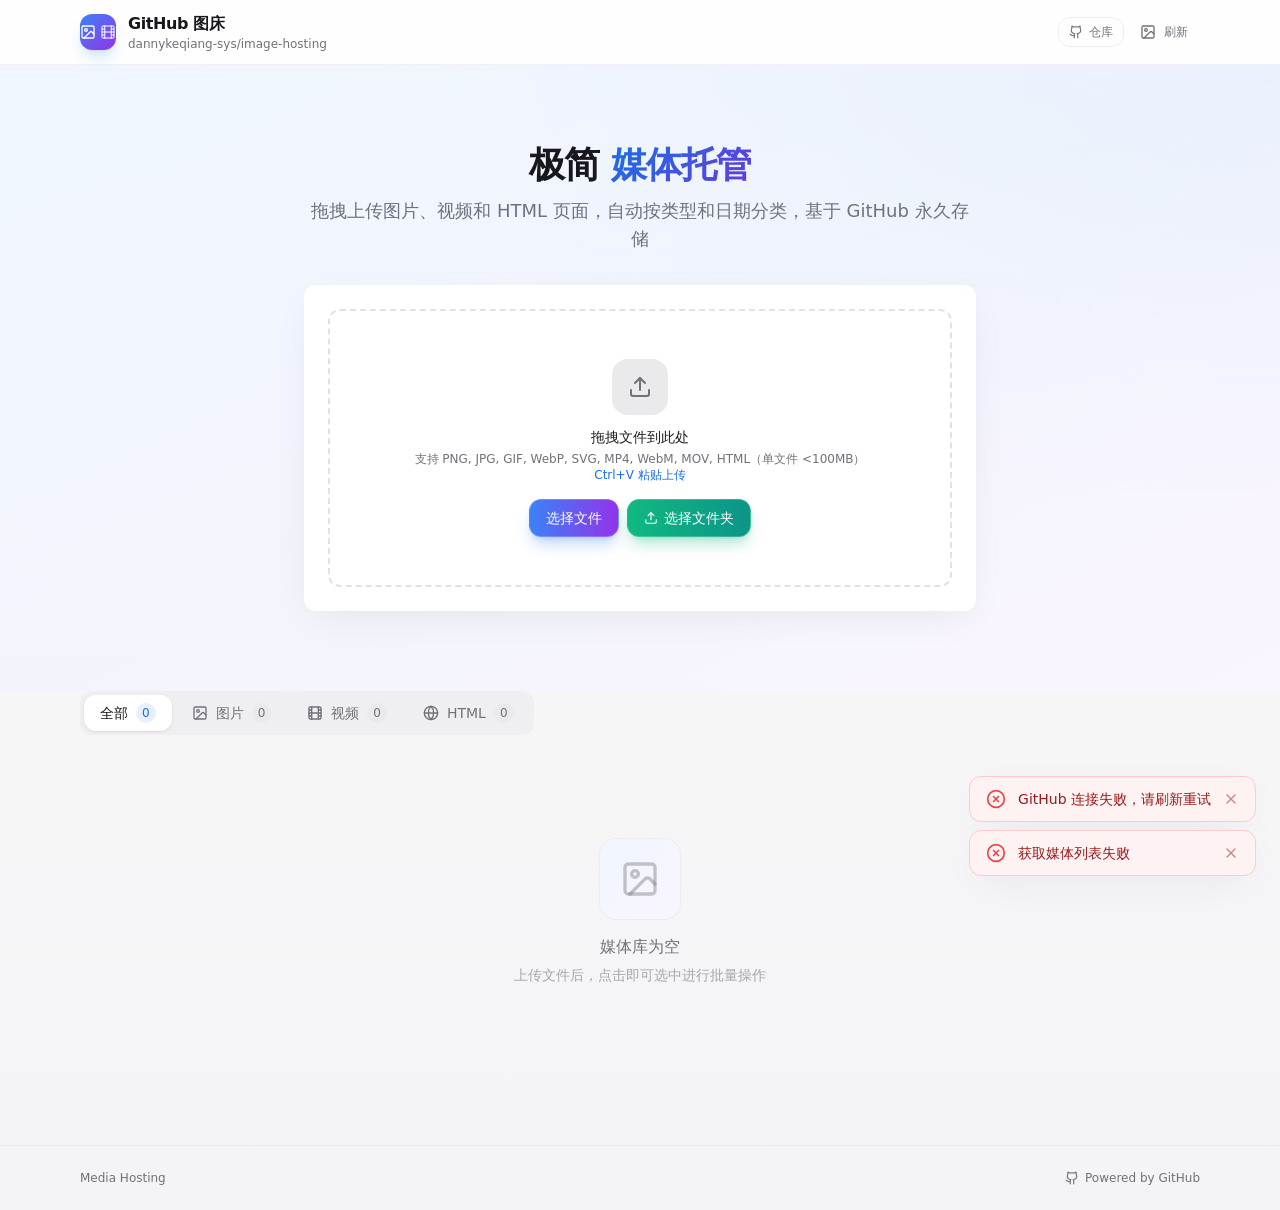
<file: index.html>
<!doctype html>
<html lang="zh-CN">
  <head>
    <meta charset="UTF-8" />
    <link rel="icon" type="image/svg+xml" href="./favicon.svg" />
    <meta name="viewport" content="width=device-width, initial-scale=1.0" />
    <meta name="description" content="GitHub 图床 - 极简图片上传与管理工具" />
    <title>GitHub 图床 - 图片上传与托管</title>
    <script type="module" crossorigin src="./assets/index-T_i9uP7w.js"></script>
    <link rel="stylesheet" crossorigin href="./assets/index-oltvJMyy.css">
  </head>
  <body>
    <div id="root"></div>
  </body>
</html>
</file>
<file: assets/index-oltvJMyy.css>
*,:before,:after{--tw-border-spacing-x: 0;--tw-border-spacing-y: 0;--tw-translate-x: 0;--tw-translate-y: 0;--tw-rotate: 0;--tw-skew-x: 0;--tw-skew-y: 0;--tw-scale-x: 1;--tw-scale-y: 1;--tw-pan-x: ;--tw-pan-y: ;--tw-pinch-zoom: ;--tw-scroll-snap-strictness: proximity;--tw-gradient-from-position: ;--tw-gradient-via-position: ;--tw-gradient-to-position: ;--tw-ordinal: ;--tw-slashed-zero: ;--tw-numeric-figure: ;--tw-numeric-spacing: ;--tw-numeric-fraction: ;--tw-ring-inset: ;--tw-ring-offset-width: 0px;--tw-ring-offset-color: #fff;--tw-ring-color: rgb(59 130 246 / .5);--tw-ring-offset-shadow: 0 0 #0000;--tw-ring-shadow: 0 0 #0000;--tw-shadow: 0 0 #0000;--tw-shadow-colored: 0 0 #0000;--tw-blur: ;--tw-brightness: ;--tw-contrast: ;--tw-grayscale: ;--tw-hue-rotate: ;--tw-invert: ;--tw-saturate: ;--tw-sepia: ;--tw-drop-shadow: ;--tw-backdrop-blur: ;--tw-backdrop-brightness: ;--tw-backdrop-contrast: ;--tw-backdrop-grayscale: ;--tw-backdrop-hue-rotate: ;--tw-backdrop-invert: ;--tw-backdrop-opacity: ;--tw-backdrop-saturate: ;--tw-backdrop-sepia: ;--tw-contain-size: ;--tw-contain-layout: ;--tw-contain-paint: ;--tw-contain-style: }::backdrop{--tw-border-spacing-x: 0;--tw-border-spacing-y: 0;--tw-translate-x: 0;--tw-translate-y: 0;--tw-rotate: 0;--tw-skew-x: 0;--tw-skew-y: 0;--tw-scale-x: 1;--tw-scale-y: 1;--tw-pan-x: ;--tw-pan-y: ;--tw-pinch-zoom: ;--tw-scroll-snap-strictness: proximity;--tw-gradient-from-position: ;--tw-gradient-via-position: ;--tw-gradient-to-position: ;--tw-ordinal: ;--tw-slashed-zero: ;--tw-numeric-figure: ;--tw-numeric-spacing: ;--tw-numeric-fraction: ;--tw-ring-inset: ;--tw-ring-offset-width: 0px;--tw-ring-offset-color: #fff;--tw-ring-color: rgb(59 130 246 / .5);--tw-ring-offset-shadow: 0 0 #0000;--tw-ring-shadow: 0 0 #0000;--tw-shadow: 0 0 #0000;--tw-shadow-colored: 0 0 #0000;--tw-blur: ;--tw-brightness: ;--tw-contrast: ;--tw-grayscale: ;--tw-hue-rotate: ;--tw-invert: ;--tw-saturate: ;--tw-sepia: ;--tw-drop-shadow: ;--tw-backdrop-blur: ;--tw-backdrop-brightness: ;--tw-backdrop-contrast: ;--tw-backdrop-grayscale: ;--tw-backdrop-hue-rotate: ;--tw-backdrop-invert: ;--tw-backdrop-opacity: ;--tw-backdrop-saturate: ;--tw-backdrop-sepia: ;--tw-contain-size: ;--tw-contain-layout: ;--tw-contain-paint: ;--tw-contain-style: }*,:before,:after{box-sizing:border-box;border-width:0;border-style:solid;border-color:#e5e7eb}:before,:after{--tw-content: ""}html,:host{line-height:1.5;-webkit-text-size-adjust:100%;-moz-tab-size:4;-o-tab-size:4;tab-size:4;font-family:ui-sans-serif,system-ui,sans-serif,"Apple Color Emoji","Segoe UI Emoji",Segoe UI Symbol,"Noto Color Emoji";font-feature-settings:normal;font-variation-settings:normal;-webkit-tap-highlight-color:transparent}body{margin:0;line-height:inherit}hr{height:0;color:inherit;border-top-width:1px}abbr:where([title]){-webkit-text-decoration:underline dotted;text-decoration:underline dotted}h1,h2,h3,h4,h5,h6{font-size:inherit;font-weight:inherit}a{color:inherit;text-decoration:inherit}b,strong{font-weight:bolder}code,kbd,samp,pre{font-family:ui-monospace,SFMono-Regular,Menlo,Monaco,Consolas,Liberation Mono,Courier New,monospace;font-feature-settings:normal;font-variation-settings:normal;font-size:1em}small{font-size:80%}sub,sup{font-size:75%;line-height:0;position:relative;vertical-align:baseline}sub{bottom:-.25em}sup{top:-.5em}table{text-indent:0;border-color:inherit;border-collapse:collapse}button,input,optgroup,select,textarea{font-family:inherit;font-feature-settings:inherit;font-variation-settings:inherit;font-size:100%;font-weight:inherit;line-height:inherit;letter-spacing:inherit;color:inherit;margin:0;padding:0}button,select{text-transform:none}button,input:where([type=button]),input:where([type=reset]),input:where([type=submit]){-webkit-appearance:button;background-color:transparent;background-image:none}:-moz-focusring{outline:auto}:-moz-ui-invalid{box-shadow:none}progress{vertical-align:baseline}::-webkit-inner-spin-button,::-webkit-outer-spin-button{height:auto}[type=search]{-webkit-appearance:textfield;outline-offset:-2px}::-webkit-search-decoration{-webkit-appearance:none}::-webkit-file-upload-button{-webkit-appearance:button;font:inherit}summary{display:list-item}blockquote,dl,dd,h1,h2,h3,h4,h5,h6,hr,figure,p,pre{margin:0}fieldset{margin:0;padding:0}legend{padding:0}ol,ul,menu{list-style:none;margin:0;padding:0}dialog{padding:0}textarea{resize:vertical}input::-moz-placeholder,textarea::-moz-placeholder{opacity:1;color:#9ca3af}input::placeholder,textarea::placeholder{opacity:1;color:#9ca3af}button,[role=button]{cursor:pointer}:disabled{cursor:default}img,svg,video,canvas,audio,iframe,embed,object{display:block;vertical-align:middle}img,video{max-width:100%;height:auto}[hidden]:where(:not([hidden=until-found])){display:none}:root{--background: 240 10% 96%;--foreground: 240 10% 10%;--card: 0 0% 100%;--card-foreground: 240 10% 12%;--popover: 0 0% 100%;--popover-foreground: 240 10% 10%;--primary: 240 10% 12%;--primary-foreground: 0 0% 100%;--secondary: 240 5% 92%;--secondary-foreground: 240 10% 20%;--muted: 240 5% 92%;--muted-foreground: 240 4% 46%;--accent: 240 5% 92%;--accent-foreground: 240 10% 20%;--destructive: 0 72% 51%;--destructive-foreground: 0 0% 100%;--border: 240 6% 90%;--input: 240 6% 90%;--ring: 240 5% 64%;--radius: .75rem;--brand: 215 80% 50%;--brand-foreground: 0 0% 100%;--brand-light: 215 80% 96%;--brand-glow: 215 80% 60%;--surface: 240 5% 98%;--surface-foreground: 240 10% 20%;--gradient-primary: linear-gradient(135deg, hsl(215, 80%, 50%), hsl(255, 70%, 55%));--gradient-subtle: linear-gradient(180deg, hsl(240, 5%, 98%), hsl(240, 5%, 94%));--gradient-card: linear-gradient(135deg, hsl(0, 0%, 100%), hsl(240, 5%, 97%));--shadow-elegant: 0 1px 3px hsl(0 0% 0% / .06), 0 1px 2px hsl(0 0% 0% / .04);--shadow-card: 0 4px 12px hsl(0 0% 0% / .04), 0 1px 2px hsl(0 0% 0% / .02);--shadow-float: 0 10px 40px -10px hsl(0 0% 0% / .08);--shadow-glow: 0 0 40px hsl(var(--brand-glow) / .15);--transition-smooth: all .3s cubic-bezier(.4, 0, .2, 1);--transition-spring: all .4s cubic-bezier(.34, 1.56, .64, 1)}*{border-color:hsl(var(--border))}body{background-color:hsl(var(--background));color:hsl(var(--foreground));font-feature-settings:"cv02","cv03","cv04","cv11";-webkit-font-smoothing:antialiased;-moz-osx-font-smoothing:grayscale}.pointer-events-none{pointer-events:none}.pointer-events-auto{pointer-events:auto}.fixed{position:fixed}.absolute{position:absolute}.relative{position:relative}.sticky{position:sticky}.inset-0{top:0;right:0;bottom:0;left:0}.-right-2{right:-.5rem}.-top-2{top:-.5rem}.bottom-0{bottom:0}.bottom-4{bottom:1rem}.bottom-6{bottom:1.5rem}.bottom-full{bottom:100%}.left-0{left:0}.left-1\/2{left:50%}.left-3{left:.75rem}.right-0{right:0}.right-3{right:.75rem}.right-6{right:1.5rem}.top-0{top:0}.top-3{top:.75rem}.z-10{z-index:10}.z-30{z-index:30}.z-40{z-index:40}.z-50{z-index:50}.z-\[100\]{z-index:100}.mx-auto{margin-left:auto;margin-right:auto}.mb-1{margin-bottom:.25rem}.mb-2{margin-bottom:.5rem}.mb-3{margin-bottom:.75rem}.mb-4{margin-bottom:1rem}.mb-6{margin-bottom:1.5rem}.mb-8{margin-bottom:2rem}.ml-0\.5{margin-left:.125rem}.mr-1\.5{margin-right:.375rem}.mr-2{margin-right:.5rem}.mt-0\.5{margin-top:.125rem}.mt-1{margin-top:.25rem}.mt-1\.5{margin-top:.375rem}.mt-4{margin-top:1rem}.mt-5{margin-top:1.25rem}.flex{display:flex}.inline-flex{display:inline-flex}.grid{display:grid}.hidden{display:none}.aspect-square{aspect-ratio:1 / 1}.aspect-video{aspect-ratio:16 / 9}.h-1{height:.25rem}.h-1\.5{height:.375rem}.h-10{height:2.5rem}.h-12{height:3rem}.h-14{height:3.5rem}.h-16{height:4rem}.h-2{height:.5rem}.h-20{height:5rem}.h-3{height:.75rem}.h-3\.5{height:.875rem}.h-4{height:1rem}.h-5{height:1.25rem}.h-6{height:1.5rem}.h-7{height:1.75rem}.h-8{height:2rem}.h-9{height:2.25rem}.h-auto{height:auto}.h-full{height:100%}.max-h-32{max-height:8rem}.max-h-\[85vh\]{max-height:85vh}.min-h-screen{min-height:100vh}.w-10{width:2.5rem}.w-12{width:3rem}.w-14{width:3.5rem}.w-16{width:4rem}.w-20{width:5rem}.w-3{width:.75rem}.w-3\.5{width:.875rem}.w-4{width:1rem}.w-5{width:1.25rem}.w-56{width:14rem}.w-6{width:1.5rem}.w-7{width:1.75rem}.w-8{width:2rem}.w-9{width:2.25rem}.w-fit{width:-moz-fit-content;width:fit-content}.w-full{width:100%}.min-w-0{min-width:0px}.min-w-\[200px\]{min-width:200px}.min-w-\[2ch\]{min-width:2ch}.max-w-2xl{max-width:42rem}.max-w-6xl{max-width:72rem}.max-w-\[60\%\]{max-width:60%}.max-w-full{max-width:100%}.max-w-sm{max-width:24rem}.flex-1{flex:1 1 0%}.shrink-0{flex-shrink:0}.-translate-x-1\/2{--tw-translate-x: -50%;transform:translate(var(--tw-translate-x),var(--tw-translate-y)) rotate(var(--tw-rotate)) skew(var(--tw-skew-x)) skewY(var(--tw-skew-y)) scaleX(var(--tw-scale-x)) scaleY(var(--tw-scale-y))}.translate-y-0{--tw-translate-y: 0px;transform:translate(var(--tw-translate-x),var(--tw-translate-y)) rotate(var(--tw-rotate)) skew(var(--tw-skew-x)) skewY(var(--tw-skew-y)) scaleX(var(--tw-scale-x)) scaleY(var(--tw-scale-y))}.translate-y-4{--tw-translate-y: 1rem;transform:translate(var(--tw-translate-x),var(--tw-translate-y)) rotate(var(--tw-rotate)) skew(var(--tw-skew-x)) skewY(var(--tw-skew-y)) scaleX(var(--tw-scale-x)) scaleY(var(--tw-scale-y))}.scale-105{--tw-scale-x: 1.05;--tw-scale-y: 1.05;transform:translate(var(--tw-translate-x),var(--tw-translate-y)) rotate(var(--tw-rotate)) skew(var(--tw-skew-x)) skewY(var(--tw-skew-y)) scaleX(var(--tw-scale-x)) scaleY(var(--tw-scale-y))}.scale-110{--tw-scale-x: 1.1;--tw-scale-y: 1.1;transform:translate(var(--tw-translate-x),var(--tw-translate-y)) rotate(var(--tw-rotate)) skew(var(--tw-skew-x)) skewY(var(--tw-skew-y)) scaleX(var(--tw-scale-x)) scaleY(var(--tw-scale-y))}.scale-\[1\.02\]{--tw-scale-x: 1.02;--tw-scale-y: 1.02;transform:translate(var(--tw-translate-x),var(--tw-translate-y)) rotate(var(--tw-rotate)) skew(var(--tw-skew-x)) skewY(var(--tw-skew-y)) scaleX(var(--tw-scale-x)) scaleY(var(--tw-scale-y))}@keyframes fade-in{0%{opacity:0;transform:translateY(8px)}to{opacity:1;transform:translateY(0)}}.animate-fade-in{animation:fade-in .4s ease-out}@keyframes loading-bar{0%{transform:translate(-100%)}to{transform:translate(400%)}}.animate-loading-bar{animation:loading-bar 2s ease-in-out infinite}@keyframes pulse{50%{opacity:.5}}.animate-pulse{animation:pulse 2s cubic-bezier(.4,0,.6,1) infinite}@keyframes slide-up{0%{opacity:0;transform:translateY(16px)}to{opacity:1;transform:translateY(0)}}.animate-slide-up{animation:slide-up .5s ease-out}@keyframes spin{to{transform:rotate(360deg)}}.animate-spin{animation:spin 1s linear infinite}.cursor-pointer{cursor:pointer}.select-none{-webkit-user-select:none;-moz-user-select:none;user-select:none}.grid-cols-1{grid-template-columns:repeat(1,minmax(0,1fr))}.grid-cols-3{grid-template-columns:repeat(3,minmax(0,1fr))}.flex-col{flex-direction:column}.flex-wrap{flex-wrap:wrap}.items-start{align-items:flex-start}.items-center{align-items:center}.justify-end{justify-content:flex-end}.justify-center{justify-content:center}.justify-between{justify-content:space-between}.gap-1{gap:.25rem}.gap-1\.5{gap:.375rem}.gap-2{gap:.5rem}.gap-2\.5{gap:.625rem}.gap-3{gap:.75rem}.gap-4{gap:1rem}.gap-5{gap:1.25rem}.gap-6{gap:1.5rem}.space-y-1>:not([hidden])~:not([hidden]){--tw-space-y-reverse: 0;margin-top:calc(.25rem * calc(1 - var(--tw-space-y-reverse)));margin-bottom:calc(.25rem * var(--tw-space-y-reverse))}.space-y-1\.5>:not([hidden])~:not([hidden]){--tw-space-y-reverse: 0;margin-top:calc(.375rem * calc(1 - var(--tw-space-y-reverse)));margin-bottom:calc(.375rem * var(--tw-space-y-reverse))}.space-y-2>:not([hidden])~:not([hidden]){--tw-space-y-reverse: 0;margin-top:calc(.5rem * calc(1 - var(--tw-space-y-reverse)));margin-bottom:calc(.5rem * var(--tw-space-y-reverse))}.space-y-3>:not([hidden])~:not([hidden]){--tw-space-y-reverse: 0;margin-top:calc(.75rem * calc(1 - var(--tw-space-y-reverse)));margin-bottom:calc(.75rem * var(--tw-space-y-reverse))}.overflow-hidden{overflow:hidden}.overflow-y-auto{overflow-y:auto}.truncate{overflow:hidden;text-overflow:ellipsis;white-space:nowrap}.whitespace-nowrap{white-space:nowrap}.rounded-2xl{border-radius:1rem}.rounded-3xl{border-radius:1.5rem}.rounded-full{border-radius:9999px}.rounded-lg{border-radius:var(--radius)}.rounded-md{border-radius:calc(var(--radius) - 2px)}.rounded-xl{border-radius:.75rem}.border{border-width:1px}.border-0{border-width:0px}.border-2{border-width:2px}.border-b{border-bottom-width:1px}.border-r{border-right-width:1px}.border-t{border-top-width:1px}.border-dashed{border-style:dashed}.border-blue-100{--tw-border-opacity: 1;border-color:rgb(219 234 254 / var(--tw-border-opacity, 1))}.border-blue-200{--tw-border-opacity: 1;border-color:rgb(191 219 254 / var(--tw-border-opacity, 1))}.border-blue-400{--tw-border-opacity: 1;border-color:rgb(96 165 250 / var(--tw-border-opacity, 1))}.border-border{border-color:hsl(var(--border))}.border-border\/40{border-color:hsl(var(--border) / .4)}.border-border\/50{border-color:hsl(var(--border) / .5)}.border-border\/60{border-color:hsl(var(--border) / .6)}.border-brand{border-color:hsl(var(--brand))}.border-destructive\/20{border-color:hsl(var(--destructive) / .2)}.border-green-200{--tw-border-opacity: 1;border-color:rgb(187 247 208 / var(--tw-border-opacity, 1))}.border-input{border-color:hsl(var(--input))}.border-muted-foreground\/20{border-color:hsl(var(--muted-foreground) / .2)}.border-muted-foreground\/30{border-color:hsl(var(--muted-foreground) / .3)}.border-red-200{--tw-border-opacity: 1;border-color:rgb(254 202 202 / var(--tw-border-opacity, 1))}.border-transparent{border-color:transparent}.border-white\/20{border-color:#fff3}.bg-background{background-color:hsl(var(--background))}.bg-black\/0{background-color:#0000}.bg-black\/10{background-color:#0000001a}.bg-black\/5{background-color:#0000000d}.bg-black\/50{background-color:#00000080}.bg-black\/60{background-color:#0009}.bg-black\/85{background-color:#000000d9}.bg-blue-200{--tw-bg-opacity: 1;background-color:rgb(191 219 254 / var(--tw-bg-opacity, 1))}.bg-blue-50{--tw-bg-opacity: 1;background-color:rgb(239 246 255 / var(--tw-bg-opacity, 1))}.bg-blue-50\/50{background-color:#eff6ff80}.bg-blue-500{--tw-bg-opacity: 1;background-color:rgb(59 130 246 / var(--tw-bg-opacity, 1))}.bg-blue-500\/20{background-color:#3b82f633}.bg-brand{background-color:hsl(var(--brand))}.bg-brand\/10{background-color:hsl(var(--brand) / .1)}.bg-card{background-color:hsl(var(--card))}.bg-card\/80{background-color:hsl(var(--card) / .8)}.bg-destructive{background-color:hsl(var(--destructive))}.bg-green-50{--tw-bg-opacity: 1;background-color:rgb(240 253 244 / var(--tw-bg-opacity, 1))}.bg-muted{background-color:hsl(var(--muted))}.bg-muted\/50{background-color:hsl(var(--muted) / .5)}.bg-muted\/60{background-color:hsl(var(--muted) / .6)}.bg-muted\/80{background-color:hsl(var(--muted) / .8)}.bg-orange-100{--tw-bg-opacity: 1;background-color:rgb(255 237 213 / var(--tw-bg-opacity, 1))}.bg-orange-500{--tw-bg-opacity: 1;background-color:rgb(249 115 22 / var(--tw-bg-opacity, 1))}.bg-orange-500\/80{background-color:#f97316cc}.bg-popover{background-color:hsl(var(--popover))}.bg-primary{background-color:hsl(var(--primary))}.bg-red-50{--tw-bg-opacity: 1;background-color:rgb(254 242 242 / var(--tw-bg-opacity, 1))}.bg-secondary{background-color:hsl(var(--secondary))}.bg-white{--tw-bg-opacity: 1;background-color:rgb(255 255 255 / var(--tw-bg-opacity, 1))}.bg-white\/10{background-color:#ffffff1a}.bg-white\/90{background-color:#ffffffe6}.bg-white\/95{background-color:#fffffff2}.bg-\[radial-gradient\(ellipse_at_top_right\,_var\(--tw-gradient-stops\)\)\]{background-image:radial-gradient(ellipse at top right,var(--tw-gradient-stops))}.bg-gradient-to-b{background-image:linear-gradient(to bottom,var(--tw-gradient-stops))}.bg-gradient-to-br{background-image:linear-gradient(to bottom right,var(--tw-gradient-stops))}.bg-gradient-to-r{background-image:linear-gradient(to right,var(--tw-gradient-stops))}.from-blue-100\/40{--tw-gradient-from: rgb(219 234 254 / .4) var(--tw-gradient-from-position);--tw-gradient-to: rgb(219 234 254 / 0) var(--tw-gradient-to-position);--tw-gradient-stops: var(--tw-gradient-from), var(--tw-gradient-to)}.from-blue-50{--tw-gradient-from: #eff6ff var(--tw-gradient-from-position);--tw-gradient-to: rgb(239 246 255 / 0) var(--tw-gradient-to-position);--tw-gradient-stops: var(--tw-gradient-from), var(--tw-gradient-to)}.from-blue-500{--tw-gradient-from: #3b82f6 var(--tw-gradient-from-position);--tw-gradient-to: rgb(59 130 246 / 0) var(--tw-gradient-to-position);--tw-gradient-stops: var(--tw-gradient-from), var(--tw-gradient-to)}.from-blue-600{--tw-gradient-from: #2563eb var(--tw-gradient-from-position);--tw-gradient-to: rgb(37 99 235 / 0) var(--tw-gradient-to-position);--tw-gradient-stops: var(--tw-gradient-from), var(--tw-gradient-to)}.from-emerald-500{--tw-gradient-from: #10b981 var(--tw-gradient-from-position);--tw-gradient-to: rgb(16 185 129 / 0) var(--tw-gradient-to-position);--tw-gradient-stops: var(--tw-gradient-from), var(--tw-gradient-to)}.from-gray-100{--tw-gradient-from: #f3f4f6 var(--tw-gradient-from-position);--tw-gradient-to: rgb(243 244 246 / 0) var(--tw-gradient-to-position);--tw-gradient-stops: var(--tw-gradient-from), var(--tw-gradient-to)}.from-orange-50{--tw-gradient-from: #fff7ed var(--tw-gradient-from-position);--tw-gradient-to: rgb(255 247 237 / 0) var(--tw-gradient-to-position);--tw-gradient-stops: var(--tw-gradient-from), var(--tw-gradient-to)}.from-surface{--tw-gradient-from: hsl(var(--surface)) var(--tw-gradient-from-position);--tw-gradient-to: hsl(var(--surface) / 0) var(--tw-gradient-to-position);--tw-gradient-stops: var(--tw-gradient-from), var(--tw-gradient-to)}.via-amber-50{--tw-gradient-to: rgb(255 251 235 / 0) var(--tw-gradient-to-position);--tw-gradient-stops: var(--tw-gradient-from), #fffbeb var(--tw-gradient-via-position), var(--tw-gradient-to)}.via-indigo-50\/50{--tw-gradient-to: rgb(238 242 255 / 0) var(--tw-gradient-to-position);--tw-gradient-stops: var(--tw-gradient-from), rgb(238 242 255 / .5) var(--tw-gradient-via-position), var(--tw-gradient-to)}.via-purple-500{--tw-gradient-to: rgb(168 85 247 / 0) var(--tw-gradient-to-position);--tw-gradient-stops: var(--tw-gradient-from), #a855f7 var(--tw-gradient-via-position), var(--tw-gradient-to)}.via-transparent{--tw-gradient-to: rgb(0 0 0 / 0) var(--tw-gradient-to-position);--tw-gradient-stops: var(--tw-gradient-from), transparent var(--tw-gradient-via-position), var(--tw-gradient-to)}.to-amber-50{--tw-gradient-to: #fffbeb var(--tw-gradient-to-position)}.to-background{--tw-gradient-to: hsl(var(--background)) var(--tw-gradient-to-position)}.to-gray-200{--tw-gradient-to: #e5e7eb var(--tw-gradient-to-position)}.to-pink-500{--tw-gradient-to: #ec4899 var(--tw-gradient-to-position)}.to-purple-50{--tw-gradient-to: #faf5ff var(--tw-gradient-to-position)}.to-purple-600{--tw-gradient-to: #9333ea var(--tw-gradient-to-position)}.to-purple-700{--tw-gradient-to: #7e22ce var(--tw-gradient-to-position)}.to-teal-600{--tw-gradient-to: #0d9488 var(--tw-gradient-to-position)}.to-transparent{--tw-gradient-to: transparent var(--tw-gradient-to-position)}.to-yellow-50{--tw-gradient-to: #fefce8 var(--tw-gradient-to-position)}.object-contain{-o-object-fit:contain;object-fit:contain}.object-cover{-o-object-fit:cover;object-fit:cover}.p-1{padding:.25rem}.p-3\.5{padding:.875rem}.p-4{padding:1rem}.p-6{padding:1.5rem}.p-8{padding:2rem}.px-1{padding-left:.25rem;padding-right:.25rem}.px-1\.5{padding-left:.375rem;padding-right:.375rem}.px-10{padding-left:2.5rem;padding-right:2.5rem}.px-2{padding-left:.5rem;padding-right:.5rem}.px-2\.5{padding-left:.625rem;padding-right:.625rem}.px-3{padding-left:.75rem;padding-right:.75rem}.px-4{padding-left:1rem;padding-right:1rem}.px-6{padding-left:1.5rem;padding-right:1.5rem}.px-8{padding-left:2rem;padding-right:2rem}.py-0\.5{padding-top:.125rem;padding-bottom:.125rem}.py-1{padding-top:.25rem;padding-bottom:.25rem}.py-1\.5{padding-top:.375rem;padding-bottom:.375rem}.py-12{padding-top:3rem;padding-bottom:3rem}.py-2{padding-top:.5rem;padding-bottom:.5rem}.py-2\.5{padding-top:.625rem;padding-bottom:.625rem}.py-20{padding-top:5rem;padding-bottom:5rem}.py-3{padding-top:.75rem;padding-bottom:.75rem}.py-6{padding-top:1.5rem;padding-bottom:1.5rem}.py-8{padding-top:2rem;padding-bottom:2rem}.pb-20{padding-bottom:5rem}.pb-8{padding-bottom:2rem}.pr-3{padding-right:.75rem}.pt-0{padding-top:0}.pt-1\.5{padding-top:.375rem}.pt-2{padding-top:.5rem}.text-left{text-align:left}.text-center{text-align:center}.text-3xl{font-size:1.875rem;line-height:2.25rem}.text-\[10px\]{font-size:10px}.text-base{font-size:1rem;line-height:1.5rem}.text-lg{font-size:1.125rem;line-height:1.75rem}.text-sm{font-size:.875rem;line-height:1.25rem}.text-xl{font-size:1.25rem;line-height:1.75rem}.text-xs{font-size:.75rem;line-height:1rem}.font-bold{font-weight:700}.font-medium{font-weight:500}.font-semibold{font-weight:600}.tabular-nums{--tw-numeric-spacing: tabular-nums;font-variant-numeric:var(--tw-ordinal) var(--tw-slashed-zero) var(--tw-numeric-figure) var(--tw-numeric-spacing) var(--tw-numeric-fraction)}.leading-none{line-height:1}.leading-tight{line-height:1.25}.tracking-tight{letter-spacing:-.025em}.text-blue-500{--tw-text-opacity: 1;color:rgb(59 130 246 / var(--tw-text-opacity, 1))}.text-blue-600{--tw-text-opacity: 1;color:rgb(37 99 235 / var(--tw-text-opacity, 1))}.text-blue-800{--tw-text-opacity: 1;color:rgb(30 64 175 / var(--tw-text-opacity, 1))}.text-brand{color:hsl(var(--brand))}.text-card-foreground{color:hsl(var(--card-foreground))}.text-destructive{color:hsl(var(--destructive))}.text-destructive-foreground{color:hsl(var(--destructive-foreground))}.text-foreground{color:hsl(var(--foreground))}.text-foreground\/70{color:hsl(var(--foreground) / .7)}.text-foreground\/80{color:hsl(var(--foreground) / .8)}.text-green-500{--tw-text-opacity: 1;color:rgb(34 197 94 / var(--tw-text-opacity, 1))}.text-green-600{--tw-text-opacity: 1;color:rgb(22 163 74 / var(--tw-text-opacity, 1))}.text-green-700{--tw-text-opacity: 1;color:rgb(21 128 61 / var(--tw-text-opacity, 1))}.text-green-800{--tw-text-opacity: 1;color:rgb(22 101 52 / var(--tw-text-opacity, 1))}.text-muted-foreground{color:hsl(var(--muted-foreground))}.text-muted-foreground\/40{color:hsl(var(--muted-foreground) / .4)}.text-muted-foreground\/60{color:hsl(var(--muted-foreground) / .6)}.text-muted-foreground\/70{color:hsl(var(--muted-foreground) / .7)}.text-orange-400{--tw-text-opacity: 1;color:rgb(251 146 60 / var(--tw-text-opacity, 1))}.text-orange-500{--tw-text-opacity: 1;color:rgb(249 115 22 / var(--tw-text-opacity, 1))}.text-primary-foreground{color:hsl(var(--primary-foreground))}.text-red-500{--tw-text-opacity: 1;color:rgb(239 68 68 / var(--tw-text-opacity, 1))}.text-red-800{--tw-text-opacity: 1;color:rgb(153 27 27 / var(--tw-text-opacity, 1))}.text-secondary-foreground{color:hsl(var(--secondary-foreground))}.text-white{--tw-text-opacity: 1;color:rgb(255 255 255 / var(--tw-text-opacity, 1))}.text-white\/50{color:#ffffff80}.text-white\/60{color:#fff9}.text-white\/70{color:#ffffffb3}.opacity-0{opacity:0}.opacity-100{opacity:1}.opacity-50{opacity:.5}.opacity-70{opacity:.7}.shadow-2xl{--tw-shadow: 0 25px 50px -12px rgb(0 0 0 / .25);--tw-shadow-colored: 0 25px 50px -12px var(--tw-shadow-color);box-shadow:var(--tw-ring-offset-shadow, 0 0 #0000),var(--tw-ring-shadow, 0 0 #0000),var(--tw-shadow)}.shadow-lg{--tw-shadow: 0 10px 15px -3px rgb(0 0 0 / .1), 0 4px 6px -4px rgb(0 0 0 / .1);--tw-shadow-colored: 0 10px 15px -3px var(--tw-shadow-color), 0 4px 6px -4px var(--tw-shadow-color);box-shadow:var(--tw-ring-offset-shadow, 0 0 #0000),var(--tw-ring-shadow, 0 0 #0000),var(--tw-shadow)}.shadow-md{--tw-shadow: 0 4px 6px -1px rgb(0 0 0 / .1), 0 2px 4px -2px rgb(0 0 0 / .1);--tw-shadow-colored: 0 4px 6px -1px var(--tw-shadow-color), 0 2px 4px -2px var(--tw-shadow-color);box-shadow:var(--tw-ring-offset-shadow, 0 0 #0000),var(--tw-ring-shadow, 0 0 #0000),var(--tw-shadow)}.shadow-xl{--tw-shadow: 0 20px 25px -5px rgb(0 0 0 / .1), 0 8px 10px -6px rgb(0 0 0 / .1);--tw-shadow-colored: 0 20px 25px -5px var(--tw-shadow-color), 0 8px 10px -6px var(--tw-shadow-color);box-shadow:var(--tw-ring-offset-shadow, 0 0 #0000),var(--tw-ring-shadow, 0 0 #0000),var(--tw-shadow)}.shadow-black\/10{--tw-shadow-color: rgb(0 0 0 / .1);--tw-shadow: var(--tw-shadow-colored)}.shadow-blue-500\/20{--tw-shadow-color: rgb(59 130 246 / .2);--tw-shadow: var(--tw-shadow-colored)}.shadow-blue-500\/30{--tw-shadow-color: rgb(59 130 246 / .3);--tw-shadow: var(--tw-shadow-colored)}.shadow-brand\/10{--tw-shadow-color: hsl(var(--brand) / .1);--tw-shadow: var(--tw-shadow-colored)}.shadow-emerald-500\/30{--tw-shadow-color: rgb(16 185 129 / .3);--tw-shadow: var(--tw-shadow-colored)}.outline{outline-style:solid}.ring-1{--tw-ring-offset-shadow: var(--tw-ring-inset) 0 0 0 var(--tw-ring-offset-width) var(--tw-ring-offset-color);--tw-ring-shadow: var(--tw-ring-inset) 0 0 0 calc(1px + var(--tw-ring-offset-width)) var(--tw-ring-color);box-shadow:var(--tw-ring-offset-shadow),var(--tw-ring-shadow),var(--tw-shadow, 0 0 #0000)}.ring-2{--tw-ring-offset-shadow: var(--tw-ring-inset) 0 0 0 var(--tw-ring-offset-width) var(--tw-ring-offset-color);--tw-ring-shadow: var(--tw-ring-inset) 0 0 0 calc(2px + var(--tw-ring-offset-width)) var(--tw-ring-color);box-shadow:var(--tw-ring-offset-shadow),var(--tw-ring-shadow),var(--tw-shadow, 0 0 #0000)}.ring-blue-400{--tw-ring-opacity: 1;--tw-ring-color: rgb(96 165 250 / var(--tw-ring-opacity, 1))}.ring-border\/50{--tw-ring-color: hsl(var(--border) / .5)}.ring-destructive{--tw-ring-color: hsl(var(--destructive))}.ring-green-400{--tw-ring-opacity: 1;--tw-ring-color: rgb(74 222 128 / var(--tw-ring-opacity, 1))}.ring-offset-1{--tw-ring-offset-width: 1px}.ring-offset-background{--tw-ring-offset-color: hsl(var(--background))}.brightness-90{--tw-brightness: brightness(.9);filter:var(--tw-blur) var(--tw-brightness) var(--tw-contrast) var(--tw-grayscale) var(--tw-hue-rotate) var(--tw-invert) var(--tw-saturate) var(--tw-sepia) var(--tw-drop-shadow)}.drop-shadow-lg{--tw-drop-shadow: drop-shadow(0 10px 8px rgb(0 0 0 / .04)) drop-shadow(0 4px 3px rgb(0 0 0 / .1));filter:var(--tw-blur) var(--tw-brightness) var(--tw-contrast) var(--tw-grayscale) var(--tw-hue-rotate) var(--tw-invert) var(--tw-saturate) var(--tw-sepia) var(--tw-drop-shadow)}.filter{filter:var(--tw-blur) var(--tw-brightness) var(--tw-contrast) var(--tw-grayscale) var(--tw-hue-rotate) var(--tw-invert) var(--tw-saturate) var(--tw-sepia) var(--tw-drop-shadow)}.backdrop-blur-sm{--tw-backdrop-blur: blur(4px);-webkit-backdrop-filter:var(--tw-backdrop-blur) var(--tw-backdrop-brightness) var(--tw-backdrop-contrast) var(--tw-backdrop-grayscale) var(--tw-backdrop-hue-rotate) var(--tw-backdrop-invert) var(--tw-backdrop-opacity) var(--tw-backdrop-saturate) var(--tw-backdrop-sepia);backdrop-filter:var(--tw-backdrop-blur) var(--tw-backdrop-brightness) var(--tw-backdrop-contrast) var(--tw-backdrop-grayscale) var(--tw-backdrop-hue-rotate) var(--tw-backdrop-invert) var(--tw-backdrop-opacity) var(--tw-backdrop-saturate) var(--tw-backdrop-sepia)}.backdrop-blur-xl{--tw-backdrop-blur: blur(24px);-webkit-backdrop-filter:var(--tw-backdrop-blur) var(--tw-backdrop-brightness) var(--tw-backdrop-contrast) var(--tw-backdrop-grayscale) var(--tw-backdrop-hue-rotate) var(--tw-backdrop-invert) var(--tw-backdrop-opacity) var(--tw-backdrop-saturate) var(--tw-backdrop-sepia);backdrop-filter:var(--tw-backdrop-blur) var(--tw-backdrop-brightness) var(--tw-backdrop-contrast) var(--tw-backdrop-grayscale) var(--tw-backdrop-hue-rotate) var(--tw-backdrop-invert) var(--tw-backdrop-opacity) var(--tw-backdrop-saturate) var(--tw-backdrop-sepia)}.transition-all{transition-property:all;transition-timing-function:cubic-bezier(.4,0,.2,1);transition-duration:.15s}.transition-colors{transition-property:color,background-color,border-color,text-decoration-color,fill,stroke;transition-timing-function:cubic-bezier(.4,0,.2,1);transition-duration:.15s}.transition-opacity{transition-property:opacity;transition-timing-function:cubic-bezier(.4,0,.2,1);transition-duration:.15s}.duration-200{transition-duration:.2s}.duration-300{transition-duration:.3s}.duration-500{transition-duration:.5s}.ease-out{transition-timing-function:cubic-bezier(0,0,.2,1)}@keyframes enter{0%{opacity:var(--tw-enter-opacity, 1);transform:translate3d(var(--tw-enter-translate-x, 0),var(--tw-enter-translate-y, 0),0) scale3d(var(--tw-enter-scale, 1),var(--tw-enter-scale, 1),var(--tw-enter-scale, 1)) rotate(var(--tw-enter-rotate, 0))}}@keyframes exit{to{opacity:var(--tw-exit-opacity, 1);transform:translate3d(var(--tw-exit-translate-x, 0),var(--tw-exit-translate-y, 0),0) scale3d(var(--tw-exit-scale, 1),var(--tw-exit-scale, 1),var(--tw-exit-scale, 1)) rotate(var(--tw-exit-rotate, 0))}}.duration-200{animation-duration:.2s}.duration-300{animation-duration:.3s}.duration-500{animation-duration:.5s}.ease-out{animation-timing-function:cubic-bezier(0,0,.2,1)}.text-gradient{background-image:linear-gradient(to right,var(--tw-gradient-stops));-webkit-background-clip:text;background-clip:text;color:transparent;background-image:var(--gradient-primary)}.shadow-elegant{box-shadow:var(--shadow-elegant)}.shadow-float{box-shadow:var(--shadow-float)}@keyframes dash-move{to{stroke-dashoffset:-20}}.drop-zone-active{animation:pulse-glow 2s ease-in-out infinite}.hover\:scale-110:hover{--tw-scale-x: 1.1;--tw-scale-y: 1.1;transform:translate(var(--tw-translate-x),var(--tw-translate-y)) rotate(var(--tw-rotate)) skew(var(--tw-skew-x)) skewY(var(--tw-skew-y)) scaleX(var(--tw-scale-x)) scaleY(var(--tw-scale-y))}.hover\:border-border\/50:hover{border-color:hsl(var(--border) / .5)}.hover\:border-muted-foreground\/30:hover{border-color:hsl(var(--muted-foreground) / .3)}.hover\:border-muted-foreground\/40:hover{border-color:hsl(var(--muted-foreground) / .4)}.hover\:bg-accent:hover{background-color:hsl(var(--accent))}.hover\:bg-accent\/50:hover{background-color:hsl(var(--accent) / .5)}.hover\:bg-destructive\/10:hover{background-color:hsl(var(--destructive) / .1)}.hover\:bg-destructive\/90:hover{background-color:hsl(var(--destructive) / .9)}.hover\:bg-muted:hover{background-color:hsl(var(--muted))}.hover\:bg-orange-600:hover{--tw-bg-opacity: 1;background-color:rgb(234 88 12 / var(--tw-bg-opacity, 1))}.hover\:bg-primary\/90:hover{background-color:hsl(var(--primary) / .9)}.hover\:bg-secondary\/80:hover{background-color:hsl(var(--secondary) / .8)}.hover\:bg-white:hover{--tw-bg-opacity: 1;background-color:rgb(255 255 255 / var(--tw-bg-opacity, 1))}.hover\:bg-white\/20:hover{background-color:#fff3}.hover\:text-accent-foreground:hover{color:hsl(var(--accent-foreground))}.hover\:text-brand:hover{color:hsl(var(--brand))}.hover\:text-destructive:hover{color:hsl(var(--destructive))}.hover\:text-foreground:hover{color:hsl(var(--foreground))}.hover\:opacity-100:hover{opacity:1}.hover\:opacity-90:hover{opacity:.9}.hover\:shadow-blue-500\/50:hover{--tw-shadow-color: rgb(59 130 246 / .5);--tw-shadow: var(--tw-shadow-colored)}.hover\:shadow-card:hover{--tw-shadow-color: hsl(var(--card));--tw-shadow: var(--tw-shadow-colored)}.hover\:shadow-emerald-500\/50:hover{--tw-shadow-color: rgb(16 185 129 / .5);--tw-shadow: var(--tw-shadow-colored)}.hover\:brightness-110:hover{--tw-brightness: brightness(1.1);filter:var(--tw-blur) var(--tw-brightness) var(--tw-contrast) var(--tw-grayscale) var(--tw-hue-rotate) var(--tw-invert) var(--tw-saturate) var(--tw-sepia) var(--tw-drop-shadow)}.hover\:shadow-card:hover{box-shadow:var(--shadow-card)}.focus\:border-brand:focus{border-color:hsl(var(--brand))}.focus\:outline-none:focus{outline:2px solid transparent;outline-offset:2px}.focus\:ring-1:focus{--tw-ring-offset-shadow: var(--tw-ring-inset) 0 0 0 var(--tw-ring-offset-width) var(--tw-ring-offset-color);--tw-ring-shadow: var(--tw-ring-inset) 0 0 0 calc(1px + var(--tw-ring-offset-width)) var(--tw-ring-color);box-shadow:var(--tw-ring-offset-shadow),var(--tw-ring-shadow),var(--tw-shadow, 0 0 #0000)}.focus\:ring-2:focus{--tw-ring-offset-shadow: var(--tw-ring-inset) 0 0 0 var(--tw-ring-offset-width) var(--tw-ring-offset-color);--tw-ring-shadow: var(--tw-ring-inset) 0 0 0 calc(2px + var(--tw-ring-offset-width)) var(--tw-ring-color);box-shadow:var(--tw-ring-offset-shadow),var(--tw-ring-shadow),var(--tw-shadow, 0 0 #0000)}.focus\:ring-brand:focus{--tw-ring-color: hsl(var(--brand))}.focus\:ring-brand\/30:focus{--tw-ring-color: hsl(var(--brand) / .3)}.focus-visible\:outline-none:focus-visible{outline:2px solid transparent;outline-offset:2px}.focus-visible\:ring-2:focus-visible{--tw-ring-offset-shadow: var(--tw-ring-inset) 0 0 0 var(--tw-ring-offset-width) var(--tw-ring-offset-color);--tw-ring-shadow: var(--tw-ring-inset) 0 0 0 calc(2px + var(--tw-ring-offset-width)) var(--tw-ring-color);box-shadow:var(--tw-ring-offset-shadow),var(--tw-ring-shadow),var(--tw-shadow, 0 0 #0000)}.focus-visible\:ring-ring:focus-visible{--tw-ring-color: hsl(var(--ring))}.focus-visible\:ring-offset-2:focus-visible{--tw-ring-offset-width: 2px}.active\:scale-95:active{--tw-scale-x: .95;--tw-scale-y: .95;transform:translate(var(--tw-translate-x),var(--tw-translate-y)) rotate(var(--tw-rotate)) skew(var(--tw-skew-x)) skewY(var(--tw-skew-y)) scaleX(var(--tw-scale-x)) scaleY(var(--tw-scale-y))}.active\:scale-\[0\.97\]:active{--tw-scale-x: .97;--tw-scale-y: .97;transform:translate(var(--tw-translate-x),var(--tw-translate-y)) rotate(var(--tw-rotate)) skew(var(--tw-skew-x)) skewY(var(--tw-skew-y)) scaleX(var(--tw-scale-x)) scaleY(var(--tw-scale-y))}.disabled\:pointer-events-none:disabled{pointer-events:none}.disabled\:opacity-50:disabled{opacity:.5}.group:hover .group-hover\:scale-105{--tw-scale-x: 1.05;--tw-scale-y: 1.05;transform:translate(var(--tw-translate-x),var(--tw-translate-y)) rotate(var(--tw-rotate)) skew(var(--tw-skew-x)) skewY(var(--tw-skew-y)) scaleX(var(--tw-scale-x)) scaleY(var(--tw-scale-y))}.group:hover .group-hover\:bg-black\/5{background-color:#0000000d}.group:hover .group-hover\:opacity-100{opacity:1}@media(min-width:640px){.sm\:left-auto{left:auto}.sm\:right-0{right:0}.sm\:inline{display:inline}.sm\:grid-cols-2{grid-template-columns:repeat(2,minmax(0,1fr))}.sm\:grid-cols-4{grid-template-columns:repeat(4,minmax(0,1fr))}.sm\:flex-row{flex-direction:row}}@media(min-width:768px){.md\:grid-cols-5{grid-template-columns:repeat(5,minmax(0,1fr))}.md\:p-12{padding:3rem}.md\:py-20{padding-top:5rem;padding-bottom:5rem}.md\:text-4xl{font-size:2.25rem;line-height:2.5rem}.md\:text-lg{font-size:1.125rem;line-height:1.75rem}}@media(min-width:1024px){.lg\:grid-cols-3{grid-template-columns:repeat(3,minmax(0,1fr))}}
</file>
